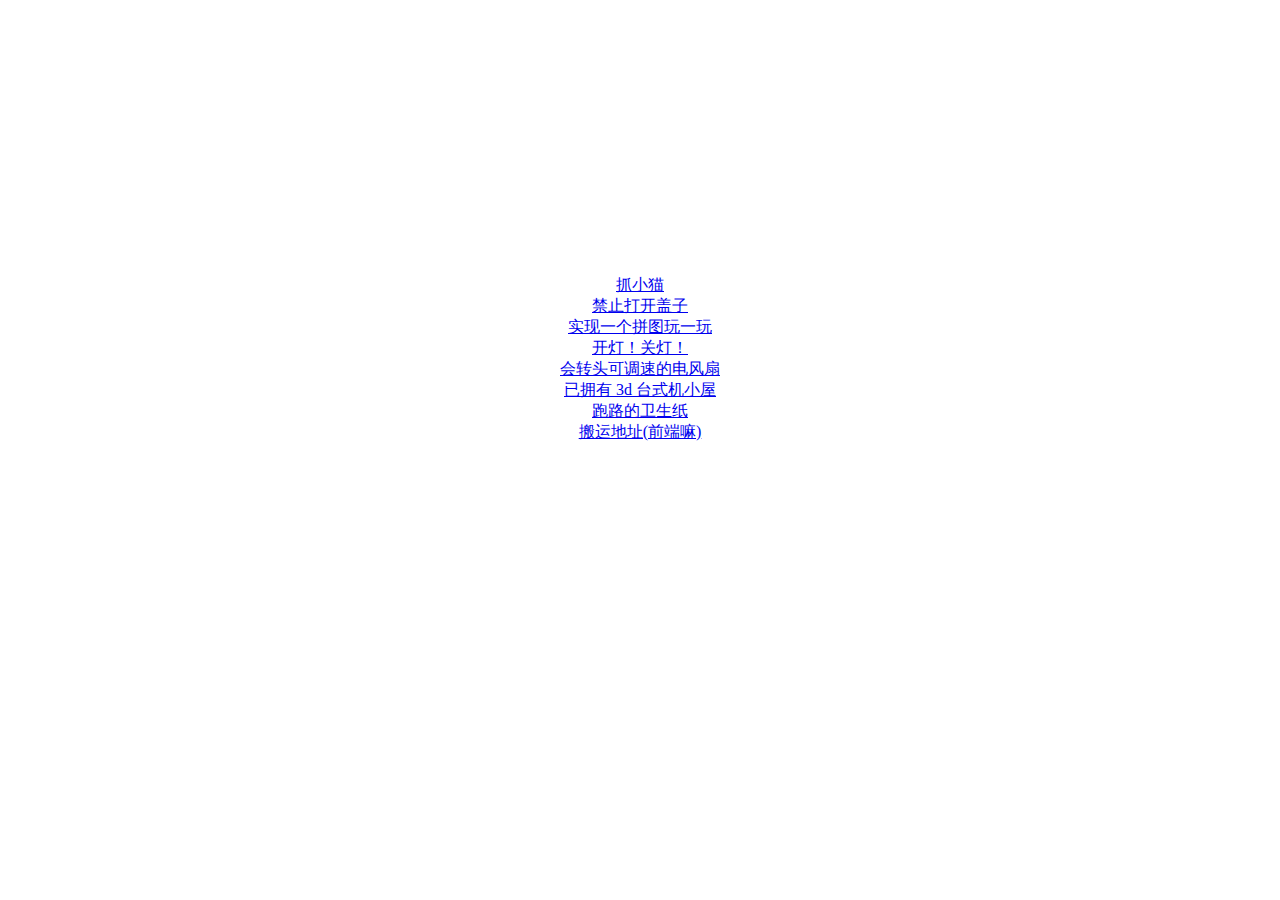
<file: index.html>
<!DOCTYPE html PUBLIC "-//W3C//DTD HTML 4.0 Transitional//EN">
<html>
<link rel="stylesheet" type="text/css" href="/css/main.css">
<head>
    <meta http-equiv="Content-Type" content="text/html; charset=UTF-8">
    <title>买了域名 没钱租服务器</title></head>
<link rel="Shortcut Icon" href="./favicon.ico" type="image/x-icon"/>
<body>
<div class="main">
<a href="html/cat.html">抓小猫</a><br>
<a href="html/禁止打开盖子.html">禁止打开盖子</a><br>
<a href="html/实现一个拼图玩一玩.html">实现一个拼图玩一玩</a><br>
<a href="html/开灯！关灯！.html">开灯！关灯！</a><br>
<a href="html/会转头可调速的电风扇.html">会转头可调速的电风扇</a><br>
<a href="html/已拥有%203d%20台式机小屋.html">已拥有 3d 台式机小屋</a><br>
<a href="html/跑路的卫生纸.html">跑路的卫生纸</a><br>
<a href="https://www.fecoder.cn/code-fun">搬运地址(前端嘛)</a><br>


</div>
<p></p>
<p></p>
</body>
</html>
</file>
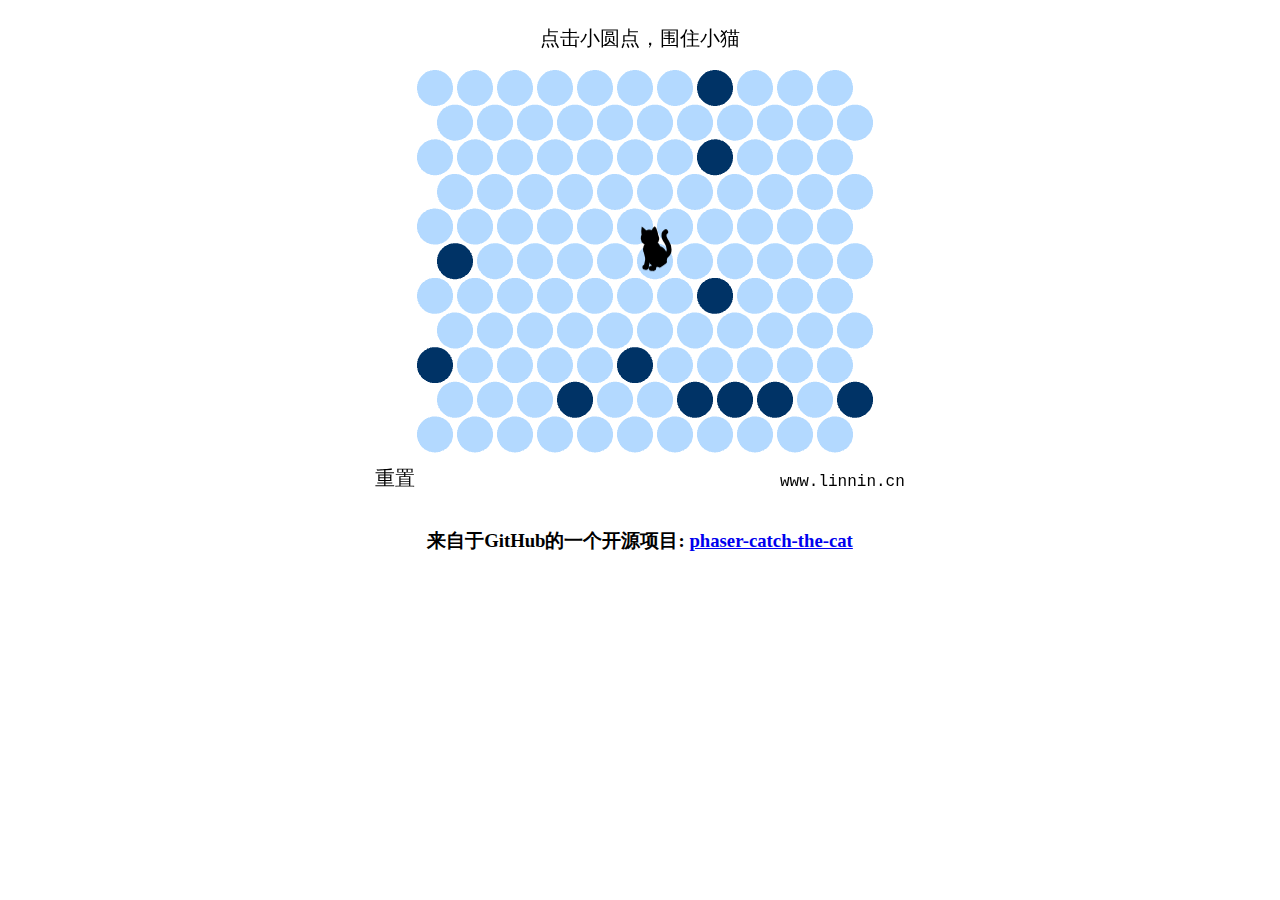
<file: html/cat.html>
<!DOCTYPE html PUBLIC "-//W3C//DTD HTML 4.0 Transitional//EN">
<html>
<head>
    <meta http-equiv="Content-Type" content="text/html; charset=UTF-8">
    <title>买了域名 没钱租服务器 先玩玩抓小猫的游戏吧</title></head>
<link rel="Shortcut Icon" href="../favicon.ico" type="image/x-icon"/>
<body>
<div align="center">
    <script src="../js/phaser.min.js"></script>
    <script src="../js/catch-the-cat.js"></script>
    <div id="catch-the-cat"></div>
    <script>window.game = new CatchTheCatGame({
		w: 11,
		h: 11,
		r: 20,
		backgroundColor: 16777215,
		parent: "catch-the-cat",
		statusBarAlign: "center",
		credit: "www.linnin.cn"
	})</script>
    <h3>
        来自于GitHub的一个开源项目:
        <a rel="nofollow noopener" href="https://github.com/ganlvtech/phaser-catch-the-cat">phaser-catch-the-cat</a>
    </h3>
</div>
<p></p>
<p></p>
</body>
</html>
</file>
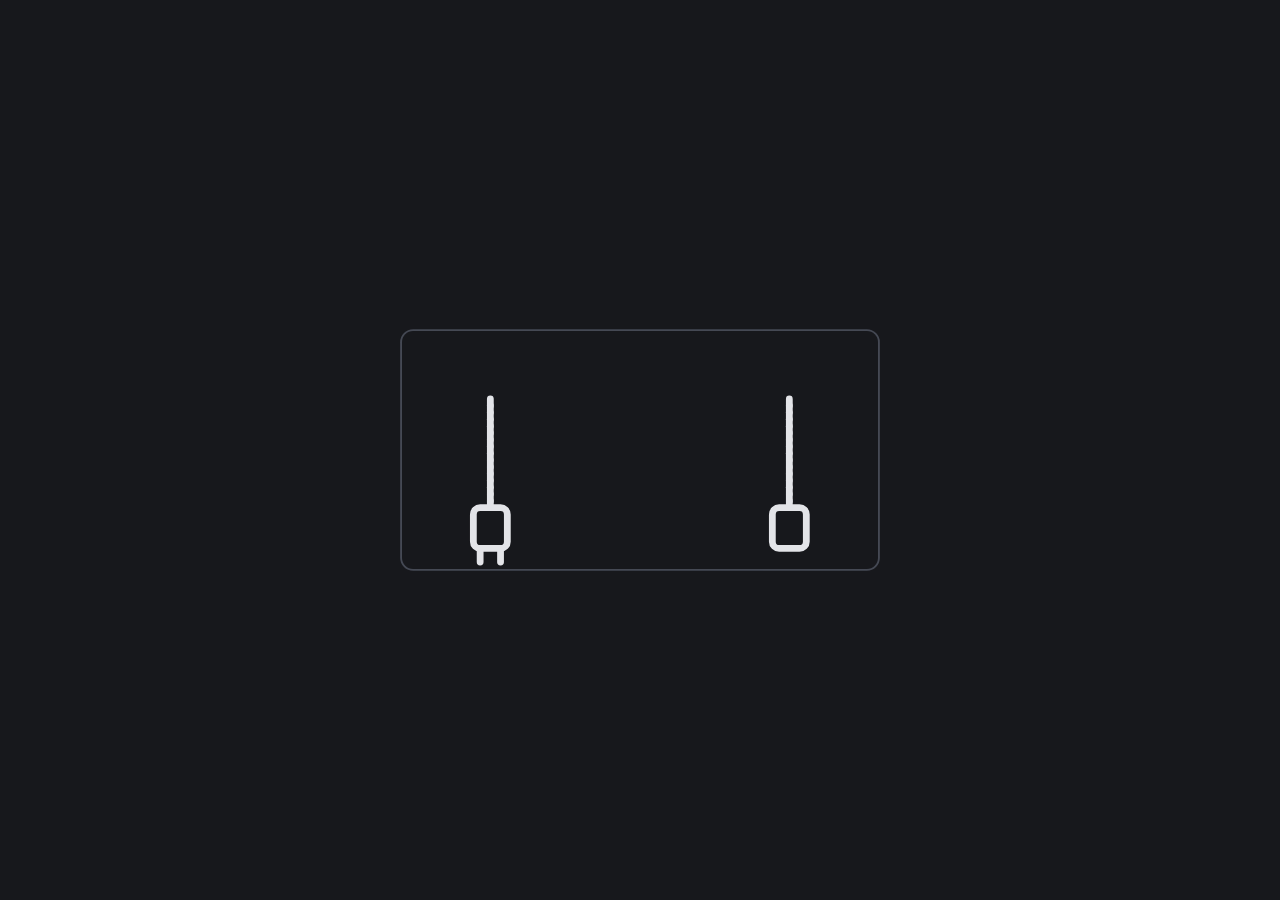
<file: html/开灯！关灯！.html>
<!DOCTYPE html>
<html lang="zh">
<head>
    <meta charset="UTF-8" />
    <title>开灯！关灯！</title>
    <meta
            name="viewport"
            content="width=device-width, initial-scale=1, viewport-fit=cover"
    />
    <style>
        * {
            border: 0;
            box-sizing: border-box;
            margin: 0;
            padding: 0;
        }

        :root {
            --hue: 223;
            --bg: hsl(var(--hue), 10%, 10%);
            --fg: hsl(var(--hue), 10%, 90%);
            --primary: hsl(var(--hue), 90%, 50%);
            --primary2: hsl(var(--hue), 90%, 70%);
            --primary2-t: hsla(var(--hue), 90%, 70%, 0);
            --border: hsl(var(--hue), 10%, 30%);
            --border-hover: hsl(var(--hue), 10%, 50%);
            --trans-dur: 0.3s;
            --trans-timing: cubic-bezier(0.65, 0, 0.35, 1);
            font-size: calc(14px + (70 - 14) * (100vw - 280px) / (3840 - 280));
        }

        body,
        button {
            color: var(--fg);
            font: 1em/1.5 sans-serif;
            transition: background-color calc(var(--trans-dur) * 0.5) steps(1, end),
            box-shadow var(--trans-dur) var(--trans-timing),
            color calc(var(--trans-dur) * 0.5) steps(1, end);
        }

        body {
            background-color: var(--bg);
            display: flex;
            height: 100vh;
        }

        .plugs {
            background-color: transparent;
            border-radius: 0.375em;
            box-shadow: 0 0 0 0.0625em var(--border), 0 0 0 0.25em var(--primary2-t);
            cursor: pointer;
            display: block;
            margin: auto;
            outline: transparent;
            position: relative;
            -webkit-appearance: none;
            appearance: none;
            -webkit-tap-highlight-color: transparent;
        }
        .plugs:hover {
            box-shadow: 0 0 0 0.0625em var(--border-hover), 0 0 0 0.25em var(--primary2-t);
        }
        .plugs:focus-visible {
            box-shadow: 0 0 0 0.0625em var(--primary), 0 0 0 0.25em var(--primary2);
        }
        .plugs__img {
            display: block;
            position: relative;
            top: 0;
            left: 0;
            width: 16em;
            height: auto;
        }
        .plugs__img-left,
        .plugs__img-left-seg,
        .plugs__img-left-head,
        .plugs__img-right,
        .plugs__img-right-seg,
        .plugs__img-right-head,
        .plugs__img-prong,
        .plugs__img-spark-1-x,
        .plugs__img-spark-1-y,
        .plugs__img-spark-2-x,
        .plugs__img-spark-2-y,
        .plugs__img-spark-3-x,
        .plugs__img-spark-3-y {
            animation-duration: calc(var(--trans-dur) * 3);
            animation-timing-function: var(--trans-timing);
        }
        .plugs__img-left-head,
        .plugs__img-right-head {
            transform-origin: 2px 0;
        }
        .plugs__img-left {
            transform: translate(13px, 10px) rotate(0);
        }
        .plugs__img-right {
            transform: translate(57px, 10px) rotate(0);
        }
        .plugs__img-prong {
            stroke-dashoffset: 0;
        }
        .plugs__img-spark-1-x,
        .plugs__img-spark-2-x,
        .plugs__img-spark-3-x {
            animation-timing-function: linear;
        }
        .plugs__img-spark-1-y,
        .plugs__img-spark-2-y,
        .plugs__img-spark-3-y {
            animation-timing-function: cubic-bezier(0.35, 1, 0.65, 1);
        }
        .plugs[aria-pressed='false'] .plugs__img-left {
            animation-name: left-swing-tail-off;
        }
        .plugs[aria-pressed='false'] .plugs__img-left-seg {
            animation-name: left-swing-seg-off;
        }
        .plugs[aria-pressed='false'] .plugs__img-left-seg--flip {
            animation-name: left-swing-seg-off-2;
        }
        .plugs[aria-pressed='false'] .plugs__img-left-head {
            animation-name: left-swing-head-off;
        }
        .plugs[aria-pressed='false'] .plugs__img-right {
            animation-name: right-swing-tail-off;
        }
        .plugs[aria-pressed='false'] .plugs__img-right-seg {
            animation-name: right-swing-seg-off;
        }
        .plugs[aria-pressed='false'] .plugs__img-right-seg--flip {
            animation-name: right-swing-seg-off-2;
        }
        .plugs[aria-pressed='false'] .plugs__img-right-head {
            animation-name: right-swing-head-off;
        }
        .plugs[aria-pressed='false'] .plugs__img-prong {
            animation-name: prongs-off;
            animation-timing-function: cubic-bezier(0.35, 0, 0.65, 0);
        }
        .plugs[aria-pressed='false'] .plugs__img-spark-1-x {
            animation-name: spark-1-x;
        }
        .plugs[aria-pressed='false'] .plugs__img-spark-1-y {
            animation-name: spark-1-y;
        }
        .plugs[aria-pressed='false'] .plugs__img-spark-2-x {
            animation-name: spark-2-x;
        }
        .plugs[aria-pressed='false'] .plugs__img-spark-2-y {
            animation-name: spark-2-y;
        }
        .plugs[aria-pressed='false'] .plugs__img-spark-3-x {
            animation-name: spark-3-x;
        }
        .plugs[aria-pressed='false'] .plugs__img-spark-3-y {
            animation-name: spark-3-y;
        }
        .plugs[aria-pressed='true'] .plugs__img-left {
            animation-name: left-swing-tail-on;
            transform: translate(13px, 10px) rotate(-90deg);
        }
        .plugs[aria-pressed='true'] .plugs__img-left-seg {
            animation-name: left-swing-seg-on;
        }
        .plugs[aria-pressed='true'] .plugs__img-left-seg--flip {
            animation-name: right-swing-seg-on;
        }
        .plugs[aria-pressed='true'] .plugs__img-left-head {
            animation-name: left-swing-head-on;
        }
        .plugs[aria-pressed='true'] .plugs__img-right {
            animation-name: right-swing-tail-on;
            transform: translate(57px, 10px) rotate(90deg);
        }
        .plugs[aria-pressed='true'] .plugs__img-right-seg {
            animation-name: right-swing-seg-on;
        }
        .plugs[aria-pressed='true'] .plugs__img-right-seg--flip {
            animation-name: left-swing-seg-on;
        }
        .plugs[aria-pressed='true'] .plugs__img-right-head {
            animation-name: right-swing-head-on;
        }
        .plugs[aria-pressed='true'] .plugs__img-prong {
            animation-name: prongs-on;
            animation-timing-function: cubic-bezier(0.35, 1, 0.65, 1);
            stroke-dashoffset: 2;
        }
        .plugs__label {
            overflow: hidden;
            position: absolute;
            width: 0;
            height: 0;
        }

        /* Dark theme */
        [data-dark='false'] {
            --bg: hsl(var(--hue), 10%, 90%);
            --fg: hsl(var(--hue), 10%, 10%);
            --border: hsl(var(--hue), 10%, 70%);
        }
        [data-dark='false'] body,
        [data-dark='false'] button {
            transition-duration: calc(var(--trans-dur) * 2.25), var(--trans-dur),
            calc(var(--trans-dur) * 2.25);
        }

        /* Animations */
        @keyframes prongs-off {
            from {
                stroke-dashoffset: 2;
            }
            17.5%,
            to {
                stroke-dashoffset: 0;
            }
        }
        @keyframes left-swing-tail-off {
            from {
                transform: translate(13px, 10px) rotate(-90deg);
            }
            25% {
                transform: translate(13px, 10px) rotate(-32deg);
            }
            50% {
                transform: translate(13px, 10px) rotate(2deg);
            }
            75% {
                transform: translate(13px, 10px) rotate(-1deg);
            }
            to {
                transform: translate(13px, 10px) rotate(0);
            }
        }
        @keyframes left-swing-seg-off {
            from {
                transform: translate(0, 1px) rotate(0);
            }
            25% {
                transform: translate(0, 1px) rotate(-10deg);
            }
            50% {
                transform: translate(0, 1px) rotate(2deg);
            }
            75% {
                transform: translate(0, 1px) rotate(-1deg);
            }
            to {
                transform: translate(0, 1px) rotate(0);
            }
        }
        @keyframes left-swing-seg-off-2 {
            from {
                transform: translate(0, 1px) rotate(0);
            }
            25% {
                transform: translate(0, 1px) rotate(10deg);
            }
            50% {
                transform: translate(0, 1px) rotate(2deg);
            }
            75% {
                transform: translate(0, 1px) rotate(-1deg);
            }
            to {
                transform: translate(0, 1px) rotate(0);
            }
        }
        @keyframes left-swing-head-off {
            from {
                transform: translate(-2.5px, 1px) rotate(0);
            }
            25% {
                transform: translate(-2.5px, 1px) rotate(-10deg);
            }
            50% {
                transform: translate(-2.5px, 1px) rotate(2deg);
            }
            75% {
                transform: translate(-2.5px, 1px) rotate(-1deg);
            }
            to {
                transform: translate(-2.5px, 1px) rotate(0);
            }
        }
        @keyframes right-swing-tail-off {
            from {
                transform: translate(57px, 10px) rotate(90deg);
            }
            25% {
                transform: translate(57px, 10px) rotate(32deg);
            }
            50% {
                transform: translate(57px, 10px) rotate(-2deg);
            }
            75% {
                transform: translate(57px, 10px) rotate(1deg);
            }
            to {
                transform: translate(57px, 10px) rotate(0);
            }
        }
        @keyframes right-swing-seg-off {
            from {
                transform: translate(0, 1px) rotate(0);
            }
            25% {
                transform: translate(0, 1px) rotate(10deg);
            }
            50% {
                transform: translate(0, 1px) rotate(-2deg);
            }
            75% {
                transform: translate(0, 1px) rotate(1deg);
            }
            to {
                transform: translate(0, 1px) rotate(0);
            }
        }
        @keyframes right-swing-seg-off-2 {
            from {
                transform: translate(0, 1px) rotate(0);
            }
            25% {
                transform: translate(0, 1px) rotate(-10deg);
            }
            50% {
                transform: translate(0, 1px) rotate(-2deg);
            }
            75% {
                transform: translate(0, 1px) rotate(1deg);
            }
            to {
                transform: translate(0, 1px) rotate(0);
            }
        }
        @keyframes right-swing-head-off {
            from {
                transform: translate(-2.5px, 1px) rotate(0);
            }
            25% {
                transform: translate(-2.5px, 1px) rotate(10deg);
            }
            50% {
                transform: translate(-2.5px, 1px) rotate(-2deg);
            }
            75% {
                transform: translate(-2.5px, 1px) rotate(1deg);
            }
            to {
                transform: translate(-2.5px, 1px) rotate(0);
            }
        }
        @keyframes prongs-on {
            from,
            70% {
                stroke-dashoffset: 0;
            }
            90%,
            to {
                stroke-dashoffset: 2;
            }
        }
        @keyframes left-swing-tail-on {
            from {
                transform: translate(13px, 10px) rotate(0);
            }
            50% {
                transform: translate(13px, 10px) rotate(-32deg);
            }
            to {
                transform: translate(13px, 10px) rotate(-90deg);
            }
        }
        @keyframes left-swing-seg-on {
            from {
                transform: translate(0, 1px) rotate(0);
            }
            50% {
                transform: translate(0, 1px) rotate(-10deg);
            }
            to {
                transform: translate(0, 1px) rotate(0);
            }
        }
        @keyframes left-swing-head-on {
            from {
                transform: translate(-2.5px, 1px) rotate(0);
            }
            50% {
                transform: translate(-2.5px, 1px) rotate(-10deg);
            }
            to {
                transform: translate(-2.5px, 1px) rotate(0);
            }
        }
        @keyframes right-swing-tail-on {
            from {
                transform: translate(57px, 10px) rotate(0);
            }
            50% {
                transform: translate(57px, 10px) rotate(32deg);
            }
            to {
                transform: translate(57px, 10px) rotate(90deg);
            }
        }
        @keyframes right-swing-seg-on {
            from {
                transform: translate(0, 1px) rotate(0);
            }
            50% {
                transform: translate(0, 1px) rotate(10deg);
            }
            to {
                transform: translate(0, 1px) rotate(0);
            }
        }
        @keyframes right-swing-head-on {
            from {
                transform: translate(-2.5px, 1px) rotate(0);
            }
            50% {
                transform: translate(-2.5px, 1px) rotate(10deg);
            }
            to {
                transform: translate(-2.5px, 1px) rotate(0);
            }
        }
        @keyframes spark-1-x {
            from,
            12.5% {
                r: 1px;
                transform: translate(0, 0);
            }
            37.5%,
            to {
                r: 0;
                transform: translate(-10px, 0);
            }
        }
        @keyframes spark-1-y {
            from {
                animation-timing-function: steps(1, end);
                transform: translate(0, 0);
                visibility: hidden;
            }
            12.5% {
                animation-timing-function: linear;
                transform: translate(0, 0);
                visibility: visible;
            }
            37.5%,
            to {
                transform: translate(0, -9px);
            }
        }
        @keyframes spark-2-x {
            from,
            12.5% {
                r: 1px;
                transform: translate(0, 0);
            }
            37.5%,
            to {
                r: 0;
                transform: translate(4px, 0);
            }
        }
        @keyframes spark-2-y {
            from {
                animation-timing-function: steps(1, end);
                transform: translate(0, 0);
                visibility: hidden;
            }
            12.5% {
                animation-timing-function: linear;
                transform: translate(0, 0);
                visibility: visible;
            }
            37.5%,
            to {
                transform: translate(0, -8px);
            }
        }
        @keyframes spark-3-x {
            from,
            12.5% {
                r: 1px;
                transform: translate(0, 0);
            }
            37.5%,
            to {
                r: 0;
                transform: translate(-1px, 0);
            }
        }
        @keyframes spark-3-y {
            from {
                animation-timing-function: steps(1, end);
                transform: translate(0, 0);
                visibility: hidden;
            }
            12.5% {
                animation-timing-function: linear;
                transform: translate(0, 0);
                visibility: visible;
            }
            37.5%,
            to {
                transform: translate(0, 8px);
            }
        }
    </style>
</head>
<body>
<button class="plugs" type="button">
    <svg
            class="plugs__img"
            viewBox="0 0 70 35"
            width="700px"
            height="350px"
            aria-hidden="true"
    >
        <g
                fill="none"
                stroke="currentcolor"
                stroke-linecap="round"
                stroke-width="1"
        >
            <g class="plugs__img-left" transform="translate(13,10)">
                <polyline points="0 0,0 1" />
                <g class="plugs__img-left-seg" transform="translate(0,1)">
                    <polyline points="0 0,0 1" />
                    <g class="plugs__img-left-seg" transform="translate(0,1)">
                        <polyline points="0 0,0 1" />
                        <g class="plugs__img-left-seg" transform="translate(0,1)">
                            <polyline points="0 0,0 1" />
                            <g class="plugs__img-left-seg" transform="translate(0,1)">
                                <polyline points="0 0,0 1" />
                                <g class="plugs__img-left-seg" transform="translate(0,1)">
                                    <polyline points="0 0,0 1" />
                                    <g class="plugs__img-left-seg" transform="translate(0,1)">
                                        <polyline points="0 0,0 1" />
                                        <g
                                                class="plugs__img-left-seg"
                                                transform="translate(0,1)"
                                        >
                                            <polyline points="0 0,0 1" />
                                            <g
                                                    class="plugs__img-left-seg"
                                                    transform="translate(0,1)"
                                            >
                                                <polyline points="0 0,0 1" />
                                                <g
                                                        class="plugs__img-left-seg"
                                                        transform="translate(0,1)"
                                                >
                                                    <polyline points="0 0,0 1" />
                                                    <g
                                                            class="plugs__img-left-seg"
                                                            transform="translate(0,1)"
                                                    >
                                                        <polyline points="0 0,0 1" />
                                                        <g
                                                                class="plugs__img-left-seg plugs__img-left-seg--flip"
                                                                transform="translate(0,1)"
                                                        >
                                                            <polyline points="0 0,0 1" />
                                                            <g
                                                                    class="plugs__img-left-seg plugs__img-left-seg--flip"
                                                                    transform="translate(0,1)"
                                                            >
                                                                <polyline points="0 0,0 1" />
                                                                <g
                                                                        class="plugs__img-left-seg plugs__img-left-seg--flip"
                                                                        transform="translate(0,1)"
                                                                >
                                                                    <polyline points="0 0,0 1" />
                                                                    <g
                                                                            class="plugs__img-left-seg plugs__img-left-seg--flip"
                                                                            transform="translate(0,1)"
                                                                    >
                                                                        <polyline points="0 0,0 1" />
                                                                        <g
                                                                                class="plugs__img-left-seg plugs__img-left-seg--flip"
                                                                                transform="translate(0,1)"
                                                                        >
                                                                            <polyline points="0 0,0 1" />
                                                                            <g
                                                                                    class="plugs__img-left-head"
                                                                                    transform="translate(-2.5,1)"
                                                                            >
                                                                                <rect
                                                                                        rx="1"
                                                                                        ry="1"
                                                                                        x="0"
                                                                                        y="0"
                                                                                        width="5"
                                                                                        height="6"
                                                                                />
                                                                                <polyline
                                                                                        class="plugs__img-prong"
                                                                                        points="1 6,1 8"
                                                                                        stroke-dasharray="2 2"
                                                                                />
                                                                                <polyline
                                                                                        class="plugs__img-prong"
                                                                                        points="4 6,4 8"
                                                                                        stroke-dasharray="2 2"
                                                                                />
                                                                            </g>
                                                                        </g>
                                                                    </g>
                                                                </g>
                                                            </g>
                                                        </g>
                                                    </g>
                                                </g>
                                            </g>
                                        </g>
                                    </g>
                                </g>
                            </g>
                        </g>
                    </g>
                </g>
            </g>
            <g class="plugs__img-right" transform="translate(57,10)">
                <polyline points="0 0,0 1" />
                <g class="plugs__img-right-seg" transform="translate(0,1)">
                    <polyline points="0 0,0 1" />
                    <g class="plugs__img-right-seg" transform="translate(0,1)">
                        <polyline points="0 0,0 1" />
                        <g class="plugs__img-right-seg" transform="translate(0,1)">
                            <polyline points="0 0,0 1" />
                            <g class="plugs__img-right-seg" transform="translate(0,1)">
                                <polyline points="0 0,0 1" />
                                <g class="plugs__img-right-seg" transform="translate(0,1)">
                                    <polyline points="0 0,0 1" />
                                    <g
                                            class="plugs__img-right-seg"
                                            transform="translate(0,1)"
                                    >
                                        <polyline points="0 0,0 1" />
                                        <g
                                                class="plugs__img-right-seg"
                                                transform="translate(0,1)"
                                        >
                                            <polyline points="0 0,0 1" />
                                            <g
                                                    class="plugs__img-right-seg"
                                                    transform="translate(0,1)"
                                            >
                                                <polyline points="0 0,0 1" />
                                                <g
                                                        class="plugs__img-right-seg"
                                                        transform="translate(0,1)"
                                                >
                                                    <polyline points="0 0,0 1" />
                                                    <g
                                                            class="plugs__img-right-seg"
                                                            transform="translate(0,1)"
                                                    >
                                                        <polyline points="0 0,0 1" />
                                                        <g
                                                                class="plugs__img-right-seg plugs__img-right-seg--flip"
                                                                transform="translate(0,1)"
                                                        >
                                                            <polyline points="0 0,0 1" />
                                                            <g
                                                                    class="plugs__img-right-seg plugs__img-right-seg--flip"
                                                                    transform="translate(0,1)"
                                                            >
                                                                <polyline points="0 0,0 1" />
                                                                <g
                                                                        class="plugs__img-right-seg plugs__img-right-seg--flip"
                                                                        transform="translate(0,1)"
                                                                >
                                                                    <polyline points="0 0,0 1" />
                                                                    <g
                                                                            class="plugs__img-right-seg plugs__img-right-seg--flip"
                                                                            transform="translate(0,1)"
                                                                    >
                                                                        <polyline points="0 0,0 1" />
                                                                        <g
                                                                                class="plugs__img-right-seg plugs__img-right-seg--flip"
                                                                                transform="translate(0,1)"
                                                                        >
                                                                            <polyline points="0 0,0 1" />
                                                                            <g
                                                                                    class="plugs__img-right-head"
                                                                                    transform="translate(-2.5,1)"
                                                                            >
                                                                                <rect
                                                                                        rx="1"
                                                                                        ry="1"
                                                                                        x="0"
                                                                                        y="0"
                                                                                        width="5"
                                                                                        height="6"
                                                                                />
                                                                            </g>
                                                                        </g>
                                                                    </g>
                                                                </g>
                                                            </g>
                                                        </g>
                                                    </g>
                                                </g>
                                            </g>
                                        </g>
                                    </g>
                                </g>
                            </g>
                        </g>
                    </g>
                </g>
            </g>
        </g>
        <g fill="currentcolor" transform="translate(35,10)">
            <g class="plugs__img-spark-1-y">
                <circle class="plugs__img-spark-1-x" r="0" cy="-1" />
            </g>
            <g class="plugs__img-spark-2-y">
                <circle class="plugs__img-spark-2-x" r="0" cy="0" />
            </g>
            <g class="plugs__img-spark-3-y">
                <circle class="plugs__img-spark-3-x" r="0" cy="1" />
            </g>
        </g>
    </svg>
    <span class="plugs__label">Power</span>
</button>
<script>
	'use strict';
	window.addEventListener('DOMContentLoaded', () => {
		const plugs = new Plugs('button');
	});
	class Plugs {
		constructor(buttonEl) {
			var _a;
			this.button = document.querySelector(buttonEl);
			(_a = this.button) === null || _a === void 0
				? void 0
				: _a.addEventListener('click', this.toggleTheme.bind(this));
		}

		toggleTheme() {
			var _a, _b;
			const pressed =
				((_a = this.button) === null || _a === void 0
					? void 0
					: _a.getAttribute('aria-pressed')) === 'true';

			(_b = this.button) === null || _b === void 0
				? void 0
				: _b.setAttribute('aria-pressed', `${!pressed}`);

			document.documentElement.setAttribute('data-dark', `${pressed}`);
		}
	}
</script>
</body>
</html>
</file>
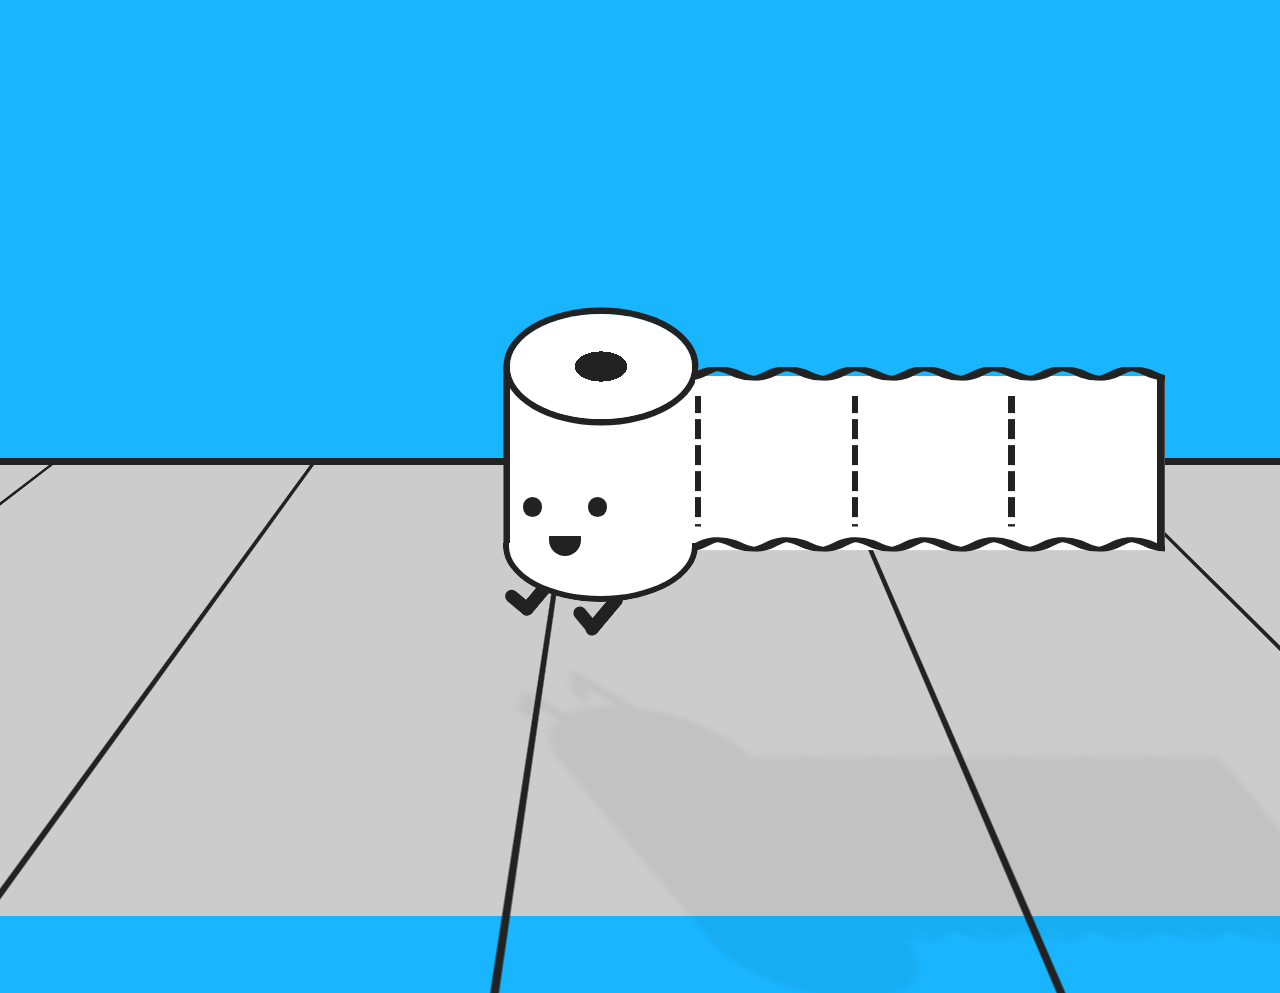
<file: html/跑路的卫生纸.html>
<html>

<head>
    <meta charset="utf-8">
    <title>跑路的卫生纸</title>
    <meta name="viewport" content="width=device-width, initial-scale=1">
    <style>
        html {
            font-size: 2.9vmin
        }

        body {
            display: flex;
            justify-content: center;
            align-items: center;
            height: 100vh;
            overflow: hidden;
            background: linear-gradient(to bottom, #19b6ff 50%, #222 50%, #222 calc(50% + 0.25rem), #ccc calc(50% + 0.25rem));
            perspective: 3rem
        }

        body * {
            box-sizing: border-box
        }

        body #sidewalk {
            position: absolute;
            width: 400vw;
            height: 100vh;
            top: calc(50% + 0.25rem);
            background: repeating-linear-gradient(to right, #222, #222 0.15rem, transparent 0.15rem, transparent 10rem);
            z-index: 0;
            left: -100%;
            transform-style: preserve-3d;
            transform: translateX(0) rotateX(10deg);
            transform-origin: top;
            -webkit-animation: sidewalk 0.5s linear infinite;
            animation: sidewalk 0.5s linear infinite
        }

        @-webkit-keyframes sidewalk {
            to {
                transform: translateX(10rem) rotateX(10deg)
            }
        }

        @keyframes sidewalk {
            to {
                transform: translateX(10rem) rotateX(10deg)
            }
        }

        body #sidewalk:before {
            content: "";
            position: absolute;
            width: 100%;
            height: 10%;
            top: calc(-10% - 0.25rem);
            left: 0;
            transform: rotateX(-10deg);
            transform-style: preserve-3d;
            background: linear-gradient(to bottom, #222, #222 0.15rem, #60d54a 0.15rem)
        }

        body .wrap {
            width: 10rem;
            height: 10rem;
            z-index: 2;
            position: absolute
        }

        body .wrap:nth-of-type(2) {
            top: calc(50% + 10rem);
            transform: scaleY(-1) skewX(-40deg) translateX(5rem);
            filter: brightness(0) blur(3px);
            opacity: 0.05
        }

        body .wrap:nth-of-type(2) .roll {
            -webkit-animation: charge3 2s ease-in-out infinite alternate, charge4 1s ease-in-out infinite alternate;
            animation: charge3 2s ease-in-out infinite alternate, charge4 1s ease-in-out infinite alternate
        }

        @-webkit-keyframes charge3 {
            to {
                transform: translateX(-3rem) scale(0.9) skewX(5deg) scaleY(1.2)
            }
        }

        @keyframes charge3 {
            to {
                transform: translateX(-3rem) scale(0.9) skewX(5deg) scaleY(1.2)
            }
        }

        @-webkit-keyframes charge4 {
            to {
                left: calc(50% - 10rem);
                top: calc(50% - 6.5rem)
            }
        }

        @keyframes charge4 {
            to {
                left: calc(50% - 10rem);
                top: calc(50% - 6.5rem)
            }
        }

        body .wrap .roll {
            width: 7rem;
            height: 7rem;
            top: calc(50% - 3.5rem);
            position: absolute;
            left: calc(50% - 5rem);
            -webkit-animation: charge 2s ease-in-out infinite alternate, charge2 1s ease-in-out infinite alternate;
            animation: charge 2s ease-in-out infinite alternate, charge2 1s ease-in-out infinite alternate
        }

        @-webkit-keyframes charge {
            to {
                transform: translateX(-3rem) scale(0.9) skewX(5deg)
            }
        }

        @keyframes charge {
            to {
                transform: translateX(-3rem) scale(0.9) skewX(5deg)
            }
        }

        @-webkit-keyframes charge2 {
            to {
                left: calc(50% - 10rem);
                top: calc(50% - 0.5rem)
            }
        }

        @keyframes charge2 {
            to {
                left: calc(50% - 10rem);
                top: calc(50% - 0.5rem)
            }
        }

        body .wrap .roll .body {
            position: absolute;
            width: 100%;
            height: 100%;
            left: 0;
            top: 0;
            box-shadow: -0.25rem 0 0 0 #222, 0.25rem 0 0 #fff;
            background: #fff;
            -webkit-animation: bounce 0.125s ease-in-out infinite alternate;
            animation: bounce 0.125s ease-in-out infinite alternate
        }

        @-webkit-keyframes bounce {
            from {
                transform: rotate(-2.5deg) translateY(0rem)
            }
            to {
                transform: rotate(2.5deg) translateY(0.25rem)
            }
        }

        @keyframes bounce {
            from {
                transform: rotate(-2.5deg) translateY(0rem)
            }
            to {
                transform: rotate(2.5deg) translateY(0.25rem)
            }
        }

        body .wrap .roll .body:before, body .wrap .roll .body:after {
            content: "";
            height: 4rem;
            width: 7rem;
            border-radius: 350rem/200rem;
            position: absolute;
            box-shadow: 0 0 0 0.25rem #222;
            left: 0;
            top: -2rem
        }

        body .wrap .roll .body:before {
            background: radial-gradient(ellipse at center, #222 1rem, #fff 1rem)
        }

        body .wrap .roll .body:after {
            border: 0.25rem solid #222;
            border-color: transparent #222 #222 #222;
            box-shadow: none;
            left: -0.25rem;
            bottom: -2rem;
            top: auto;
            background: #fff;
            z-index: 9;
            -webkit-mask: linear-gradient(to bottom, transparent 50%, #000 50%);
            mask: linear-gradient(to bottom, transparent 50%, #000 50%)
        }

        body .wrap .roll .leg {
            position: absolute;
            width: 0.5rem;
            height: 0.5rem;
            bottom: -1.5rem;
            border-radius: 100%;
            left: 1.5rem;
            z-index: -1;
            transform: scaleX(-1) rotate(0deg);
            -webkit-animation: run2 0.25s linear infinite alternate;
            animation: run2 0.25s linear infinite alternate
        }

        body .wrap .roll .leg:last-of-type {
            -webkit-animation-delay: -0.125s;
            animation-delay: -0.125s;
            left: 4rem;
            bottom: -2.25rem
        }

        body .wrap .roll .leg:last-of-type .inner {
            -webkit-animation-delay: -0.125s;
            animation-delay: -0.125s
        }

        body .wrap .roll .leg:last-of-type .inner .segment:last-of-type:before {
            transform: rotate(-10deg)
        }

        body .wrap .roll .leg:last-of-type .inner .segment:nth-of-type(1) {
            -webkit-animation-delay: -0.1277777778s;
            animation-delay: -0.1277777778s
        }

        body .wrap .roll .leg:last-of-type .inner .segment:nth-of-type(2) {
            -webkit-animation-delay: -0.1305555556s;
            animation-delay: -0.1305555556s
        }

        body .wrap .roll .leg:last-of-type .inner .segment:nth-of-type(3) {
            -webkit-animation-delay: -0.1333333333s;
            animation-delay: -0.1333333333s
        }

        body .wrap .roll .leg:last-of-type .inner .segment:nth-of-type(4) {
            -webkit-animation-delay: -0.1361111111s;
            animation-delay: -0.1361111111s
        }

        body .wrap .roll .leg:last-of-type .inner .segment:nth-of-type(5) {
            -webkit-animation-delay: -0.1388888889s;
            animation-delay: -0.1388888889s
        }

        body .wrap .roll .leg:last-of-type .inner .segment:nth-of-type(6) {
            -webkit-animation-delay: -0.1416666667s;
            animation-delay: -0.1416666667s
        }

        body .wrap .roll .leg:last-of-type .inner .segment:nth-of-type(7) {
            -webkit-animation-delay: -0.1444444444s;
            animation-delay: -0.1444444444s
        }

        body .wrap .roll .leg:last-of-type .inner .segment:nth-of-type(8) {
            -webkit-animation-delay: -0.1472222222s;
            animation-delay: -0.1472222222s
        }

        body .wrap .roll .leg:last-of-type .inner .segment:nth-of-type(9) {
            -webkit-animation-delay: -0.15s;
            animation-delay: -0.15s
        }

        body .wrap .roll .leg:last-of-type .inner .segment:nth-of-type(10) {
            -webkit-animation-delay: -0.1527777778s;
            animation-delay: -0.1527777778s
        }

        body .wrap .roll .leg:last-of-type .inner .segment:nth-of-type(11) {
            -webkit-animation-delay: -0.1555555556s;
            animation-delay: -0.1555555556s
        }

        body .wrap .roll .leg:last-of-type .inner .segment:nth-of-type(12) {
            -webkit-animation-delay: -0.1583333333s;
            animation-delay: -0.1583333333s
        }

        body .wrap .roll .leg:last-of-type .inner .segment:nth-of-type(13) {
            -webkit-animation-delay: -0.1611111111s;
            animation-delay: -0.1611111111s
        }

        body .wrap .roll .leg:last-of-type .inner .segment:nth-of-type(14) {
            -webkit-animation-delay: -0.1638888889s;
            animation-delay: -0.1638888889s
        }

        body .wrap .roll .leg:last-of-type .inner .segment:nth-of-type(15) {
            -webkit-animation-delay: -0.1666666667s;
            animation-delay: -0.1666666667s
        }

        body .wrap .roll .leg:last-of-type .inner .segment:nth-of-type(16) {
            -webkit-animation-delay: -0.1694444444s;
            animation-delay: -0.1694444444s
        }

        body .wrap .roll .leg:last-of-type .inner .segment:nth-of-type(17) {
            -webkit-animation-delay: -0.1722222222s;
            animation-delay: -0.1722222222s
        }

        body .wrap .roll .leg:last-of-type .inner .segment:nth-of-type(18) {
            -webkit-animation-delay: -0.175s;
            animation-delay: -0.175s
        }

        body .wrap .roll .leg:last-of-type .inner .segment:nth-of-type(19) {
            -webkit-animation-delay: -0.1777777778s;
            animation-delay: -0.1777777778s
        }

        body .wrap .roll .leg:last-of-type .inner .segment:nth-of-type(20) {
            -webkit-animation-delay: -0.1805555556s;
            animation-delay: -0.1805555556s
        }

        body .wrap .roll .leg:last-of-type .inner .segment:nth-of-type(21) {
            -webkit-animation-delay: -0.1833333333s;
            animation-delay: -0.1833333333s
        }

        body .wrap .roll .leg:last-of-type .inner .segment:nth-of-type(22) {
            -webkit-animation-delay: -0.1861111111s;
            animation-delay: -0.1861111111s
        }

        body .wrap .roll .leg:last-of-type .inner .segment:nth-of-type(23) {
            -webkit-animation-delay: -0.1888888889s;
            animation-delay: -0.1888888889s
        }

        body .wrap .roll .leg:last-of-type .inner .segment:nth-of-type(24) {
            -webkit-animation-delay: -0.1916666667s;
            animation-delay: -0.1916666667s
        }

        body .wrap .roll .leg:last-of-type .inner .segment:nth-of-type(25) {
            -webkit-animation-delay: -0.1944444444s;
            animation-delay: -0.1944444444s
        }

        body .wrap .roll .leg:last-of-type .inner .segment:nth-of-type(26) {
            -webkit-animation-delay: -0.1972222222s;
            animation-delay: -0.1972222222s
        }

        body .wrap .roll .leg:last-of-type .inner .segment:nth-of-type(27) {
            -webkit-animation-delay: -0.2s;
            animation-delay: -0.2s
        }

        body .wrap .roll .leg:last-of-type .inner .segment:nth-of-type(28) {
            -webkit-animation-delay: -0.2027777778s;
            animation-delay: -0.2027777778s
        }

        body .wrap .roll .leg:last-of-type .inner .segment:nth-of-type(29) {
            -webkit-animation-delay: -0.2055555556s;
            animation-delay: -0.2055555556s
        }

        body .wrap .roll .leg:last-of-type .inner .segment:nth-of-type(30) {
            -webkit-animation-delay: -0.2083333333s;
            animation-delay: -0.2083333333s
        }

        @-webkit-keyframes run2 {
            to {
                transform: scaleX(-1) rotate(60deg)
            }
        }

        @keyframes run2 {
            to {
                transform: scaleX(-1) rotate(60deg)
            }
        }

        body .wrap .roll .leg .inner {
            position: absolute;
            width: 100%;
            height: 100%;
            left: 0;
            top: 0;
            -webkit-animation: run3 0.25s linear infinite alternate;
            animation: run3 0.25s linear infinite alternate;
            transform-origin: top;
            transform: rotate(-40deg)
        }

        @-webkit-keyframes run3 {
            to {
                transform: translateX(-0.5rem) translateY(-0.5rem) rotate(50deg)
            }
        }

        @keyframes run3 {
            to {
                transform: translateX(-0.5rem) translateY(-0.5rem) rotate(50deg)
            }
        }

        body .wrap .roll .leg .segment {
            position: absolute;
            width: 100%;
            height: 100%;
            border-radius: 100%;
            left: 0;
            background: #222;
            -webkit-animation: run 0.25s linear infinite alternate;
            animation: run 0.25s linear infinite alternate
        }

        body .wrap .roll .leg .segment:last-of-type:before {
            content: "";
            position: absolute;
            width: 250%;
            height: 100%;
            border-radius: 800rem;
            left: 0;
            bottom: 0;
            background: #222;
            transform-origin: left
        }

        body .wrap .roll .leg .segment:nth-of-type(1) {
            transform-origin: 0.0833333333rem -0.25rem
        }

        body .wrap .roll .leg .segment:nth-of-type(2) {
            transform-origin: 0.1666666667rem -0.5rem
        }

        body .wrap .roll .leg .segment:nth-of-type(3) {
            transform-origin: 0.25rem -0.75rem
        }

        body .wrap .roll .leg .segment:nth-of-type(4) {
            transform-origin: 0.3333333333rem -1rem
        }

        body .wrap .roll .leg .segment:nth-of-type(5) {
            transform-origin: 0.4166666667rem -1.25rem
        }

        body .wrap .roll .leg .segment:nth-of-type(6) {
            transform-origin: 0.5rem -1.5rem
        }

        body .wrap .roll .leg .segment:nth-of-type(7) {
            transform-origin: 0.5833333333rem -1.75rem
        }

        body .wrap .roll .leg .segment:nth-of-type(8) {
            transform-origin: 0.6666666667rem -2rem
        }

        body .wrap .roll .leg .segment:nth-of-type(9) {
            transform-origin: 0.75rem -2.25rem
        }

        body .wrap .roll .leg .segment:nth-of-type(10) {
            transform-origin: 0.8333333333rem -2.5rem
        }

        body .wrap .roll .leg .segment:nth-of-type(11) {
            transform-origin: 0.9166666667rem -2.75rem
        }

        body .wrap .roll .leg .segment:nth-of-type(12) {
            transform-origin: 1rem -3rem
        }

        body .wrap .roll .leg .segment:nth-of-type(13) {
            transform-origin: 1.0833333333rem -3.25rem
        }

        body .wrap .roll .leg .segment:nth-of-type(14) {
            transform-origin: 1.1666666667rem -3.5rem
        }

        body .wrap .roll .leg .segment:nth-of-type(15) {
            transform-origin: 1.25rem -3.75rem
        }

        body .wrap .roll .leg .segment:nth-of-type(16) {
            transform-origin: 1.3333333333rem -4rem
        }

        body .wrap .roll .leg .segment:nth-of-type(17) {
            transform-origin: 1.4166666667rem -4.25rem
        }

        body .wrap .roll .leg .segment:nth-of-type(18) {
            transform-origin: 1.5rem -4.5rem
        }

        body .wrap .roll .leg .segment:nth-of-type(19) {
            transform-origin: 1.5833333333rem -4.75rem
        }

        body .wrap .roll .leg .segment:nth-of-type(20) {
            transform-origin: 1.6666666667rem -5rem
        }

        body .wrap .roll .leg .segment:nth-of-type(21) {
            transform-origin: 1.75rem -5.25rem
        }

        body .wrap .roll .leg .segment:nth-of-type(22) {
            transform-origin: 1.8333333333rem -5.5rem
        }

        body .wrap .roll .leg .segment:nth-of-type(23) {
            transform-origin: 1.9166666667rem -5.75rem
        }

        body .wrap .roll .leg .segment:nth-of-type(24) {
            transform-origin: 2rem -6rem
        }

        body .wrap .roll .leg .segment:nth-of-type(25) {
            transform-origin: 2.0833333333rem -6.25rem
        }

        body .wrap .roll .leg .segment:nth-of-type(26) {
            transform-origin: 2.1666666667rem -6.5rem
        }

        body .wrap .roll .leg .segment:nth-of-type(27) {
            transform-origin: 2.25rem -6.75rem
        }

        body .wrap .roll .leg .segment:nth-of-type(28) {
            transform-origin: 2.3333333333rem -7rem
        }

        body .wrap .roll .leg .segment:nth-of-type(29) {
            transform-origin: 2.4166666667rem -7.25rem
        }

        body .wrap .roll .leg .segment:nth-of-type(30) {
            transform-origin: 2.5rem -7.5rem
        }

        body .wrap .roll .leg .segment:nth-of-type(1) {
            top: 0rem;
            -webkit-animation-delay: -0.0027777778s;
            animation-delay: -0.0027777778s
        }

        body .wrap .roll .leg .segment:nth-of-type(2) {
            top: 0.05rem;
            -webkit-animation-delay: -0.0055555556s;
            animation-delay: -0.0055555556s
        }

        body .wrap .roll .leg .segment:nth-of-type(3) {
            top: 0.1rem;
            -webkit-animation-delay: -0.0083333333s;
            animation-delay: -0.0083333333s
        }

        body .wrap .roll .leg .segment:nth-of-type(4) {
            top: 0.15rem;
            -webkit-animation-delay: -0.0111111111s;
            animation-delay: -0.0111111111s
        }

        body .wrap .roll .leg .segment:nth-of-type(5) {
            top: 0.2rem;
            -webkit-animation-delay: -0.0138888889s;
            animation-delay: -0.0138888889s
        }

        body .wrap .roll .leg .segment:nth-of-type(6) {
            top: 0.25rem;
            -webkit-animation-delay: -0.0166666667s;
            animation-delay: -0.0166666667s
        }

        body .wrap .roll .leg .segment:nth-of-type(7) {
            top: 0.3rem;
            -webkit-animation-delay: -0.0194444444s;
            animation-delay: -0.0194444444s
        }

        body .wrap .roll .leg .segment:nth-of-type(8) {
            top: 0.35rem;
            -webkit-animation-delay: -0.0222222222s;
            animation-delay: -0.0222222222s
        }

        body .wrap .roll .leg .segment:nth-of-type(9) {
            top: 0.4rem;
            -webkit-animation-delay: -0.025s;
            animation-delay: -0.025s
        }

        body .wrap .roll .leg .segment:nth-of-type(10) {
            top: 0.45rem;
            -webkit-animation-delay: -0.0277777778s;
            animation-delay: -0.0277777778s
        }

        body .wrap .roll .leg .segment:nth-of-type(11) {
            top: 0.5rem;
            -webkit-animation-delay: -0.0305555556s;
            animation-delay: -0.0305555556s
        }

        body .wrap .roll .leg .segment:nth-of-type(12) {
            top: 0.55rem;
            -webkit-animation-delay: -0.0333333333s;
            animation-delay: -0.0333333333s
        }

        body .wrap .roll .leg .segment:nth-of-type(13) {
            top: 0.6rem;
            -webkit-animation-delay: -0.0361111111s;
            animation-delay: -0.0361111111s
        }

        body .wrap .roll .leg .segment:nth-of-type(14) {
            top: 0.65rem;
            -webkit-animation-delay: -0.0388888889s;
            animation-delay: -0.0388888889s
        }

        body .wrap .roll .leg .segment:nth-of-type(15) {
            top: 0.7rem;
            -webkit-animation-delay: -0.0416666667s;
            animation-delay: -0.0416666667s
        }

        body .wrap .roll .leg .segment:nth-of-type(16) {
            top: 0.75rem;
            -webkit-animation-delay: -0.0444444444s;
            animation-delay: -0.0444444444s
        }

        body .wrap .roll .leg .segment:nth-of-type(17) {
            top: 0.8rem;
            -webkit-animation-delay: -0.0472222222s;
            animation-delay: -0.0472222222s
        }

        body .wrap .roll .leg .segment:nth-of-type(18) {
            top: 0.85rem;
            -webkit-animation-delay: -0.05s;
            animation-delay: -0.05s
        }

        body .wrap .roll .leg .segment:nth-of-type(19) {
            top: 0.9rem;
            -webkit-animation-delay: -0.0527777778s;
            animation-delay: -0.0527777778s
        }

        body .wrap .roll .leg .segment:nth-of-type(20) {
            top: 0.95rem;
            -webkit-animation-delay: -0.0555555556s;
            animation-delay: -0.0555555556s
        }

        body .wrap .roll .leg .segment:nth-of-type(21) {
            top: 1rem;
            -webkit-animation-delay: -0.0583333333s;
            animation-delay: -0.0583333333s
        }

        body .wrap .roll .leg .segment:nth-of-type(22) {
            top: 1.05rem;
            -webkit-animation-delay: -0.0611111111s;
            animation-delay: -0.0611111111s
        }

        body .wrap .roll .leg .segment:nth-of-type(23) {
            top: 1.1rem;
            -webkit-animation-delay: -0.0638888889s;
            animation-delay: -0.0638888889s
        }

        body .wrap .roll .leg .segment:nth-of-type(24) {
            top: 1.15rem;
            -webkit-animation-delay: -0.0666666667s;
            animation-delay: -0.0666666667s
        }

        body .wrap .roll .leg .segment:nth-of-type(25) {
            top: 1.2rem;
            -webkit-animation-delay: -0.0694444444s;
            animation-delay: -0.0694444444s
        }

        body .wrap .roll .leg .segment:nth-of-type(26) {
            top: 1.25rem;
            -webkit-animation-delay: -0.0722222222s;
            animation-delay: -0.0722222222s
        }

        body .wrap .roll .leg .segment:nth-of-type(27) {
            top: 1.3rem;
            -webkit-animation-delay: -0.075s;
            animation-delay: -0.075s
        }

        body .wrap .roll .leg .segment:nth-of-type(28) {
            top: 1.35rem;
            -webkit-animation-delay: -0.0777777778s;
            animation-delay: -0.0777777778s
        }

        body .wrap .roll .leg .segment:nth-of-type(29) {
            top: 1.4rem;
            -webkit-animation-delay: -0.0805555556s;
            animation-delay: -0.0805555556s
        }

        body .wrap .roll .leg .segment:nth-of-type(30) {
            top: 1.45rem;
            -webkit-animation-delay: -0.0833333333s;
            animation-delay: -0.0833333333s
        }

        @-webkit-keyframes run {
            to {
                transform: rotate(-20deg)
            }
        }

        @keyframes run {
            to {
                transform: rotate(-20deg)
            }
        }

        body .wrap .roll .paper {
            position: absolute;
            height: 7.25rem;
            width: 18rem;
            left: calc(100% + 0.125rem);
            top: 0rem;
            overflow: hidden;
            background: linear-gradient(to left, #222 0.3rem, transparent 0.3rem) 100% calc(50% - 0.15rem)/100% 6.6rem no-repeat, repeating-linear-gradient(to bottom, transparent, transparent 0.75rem, #fff 0.75rem, #fff 1rem, transparent 1rem), repeating-linear-gradient(to right, #222, #222 0.25rem, transparent 0.25rem, transparent 6rem) 50% 50%/100% 5rem repeat-x, linear-gradient(to bottom, transparent 5%, #fff 5%, #fff 95%, transparent 95%) 50% 50%/100% no-repeat;
            background-position: 100%, calc(50% - 0.1rem), 50% 50%, 0rem 50%, 50% 50%;
            -webkit-animation: sheets 3s linear infinite, bounce2 0.125s ease-in-out infinite alternate;
            animation: sheets 3s linear infinite, bounce2 0.125s ease-in-out infinite alternate
        }

        @-webkit-keyframes bounce2 {
            from {
                transform: rotate(2.5deg) translateY(0.25rem)
            }
            to {
                transform: rotate(-2.5deg) translateY(-0.25rem)
            }
        }

        @keyframes bounce2 {
            from {
                transform: rotate(2.5deg) translateY(0.25rem)
            }
            to {
                transform: rotate(-2.5deg) translateY(-0.25rem)
            }
        }

        @-webkit-keyframes sheets {
            to {
                background-position: 100% calc(50% - 0.1rem), 50% 50%, 42rem 50%, 50% 50%
            }
        }

        @keyframes sheets {
            to {
                background-position: 100% calc(50% - 0.1rem), 50% 50%, 42rem 50%, 50% 50%
            }
        }

        body .wrap .roll .paper:before, body .wrap .roll .paper:after {
            content: "____________________________________";
            color: transparent;
            text-decoration: underline;
            -webkit-text-decoration-style: wavy;
            text-decoration-style: wavy;
            -webkit-text-decoration-color: #222;
            text-decoration-color: #222;
            font-size: 2rem;
            line-height: 2;
            transform: scaleX(3) translateY(0);
            display: inline-block;
            font-weight: 100;
            top: -2.8rem;
            position: absolute;
            right: 0;
            -webkit-animation: flap 1s linear infinite;
            animation: flap 1s linear infinite
        }

        @-webkit-keyframes flap {
            to {
                transform: scaleX(3) translateX(4.5rem)
            }
        }

        @keyframes flap {
            to {
                transform: scaleX(3) translateX(4.5rem)
            }
        }

        body .wrap .roll .paper:after {
            top: auto;
            bottom: -0.5rem
        }

        body .wrap .roll .face {
            width: 0.75rem;
            height: 0.75rem;
            border-radius: 500rem;
            position: absolute;
            z-index: 10;
            top: 5rem;
            left: 0.5rem
        }

        body .wrap .roll .face .eye {
            position: absolute;
            width: 100%;
            height: 100%;
            border-radius: 100%;
            background: #222;
            left: 0;
            top: 0
        }

        body .wrap .roll .face .eye:before {
            content: "";
            position: absolute;
            width: 100%;
            height: 100%;
            background: inherit;
            border-radius: 100%;
            left: 2.5rem
        }

        body .wrap .roll .face .mouth {
            position: absolute;
            width: 1.25rem;
            height: 0.75rem;
            background: #222;
            border-radius: 0.25rem 0.25rem 20rem 20rem;
            top: 1.5rem;
            left: 1rem
        }
    </style>
</head>

<body>
<div id='sidewalk'>
    <div class='lines'></div>
</div>
<div class='wrap'>
    <div class='roll'>
        <div class='body'>
            <div class='face'>
                <div class='eye'></div>
                <div class='mouth'></div>
            </div>
            <div class='paper'></div>
        </div>
        <div class='leg'>
            <div class='inner'>
                <div class='segment'></div>
                <div class='segment'></div>
                <div class='segment'></div>
                <div class='segment'></div>
                <div class='segment'></div>
                <div class='segment'></div>
                <div class='segment'></div>
                <div class='segment'></div>
                <div class='segment'></div>
                <div class='segment'></div>
                <div class='segment'></div>
                <div class='segment'></div>
                <div class='segment'></div>
                <div class='segment'></div>
                <div class='segment'></div>
                <div class='segment'></div>
                <div class='segment'></div>
                <div class='segment'></div>
                <div class='segment'></div>
                <div class='segment'></div>
                <div class='segment'></div>
                <div class='segment'></div>
                <div class='segment'></div>
                <div class='segment'></div>
                <div class='segment'></div>
                <div class='segment'></div>
                <div class='segment'></div>
                <div class='segment'></div>
                <div class='segment'></div>
                <div class='segment'></div>
            </div>
        </div>
        <div class='leg'>
            <div class='inner'>
                <div class='segment'></div>
                <div class='segment'></div>
                <div class='segment'></div>
                <div class='segment'></div>
                <div class='segment'></div>
                <div class='segment'></div>
                <div class='segment'></div>
                <div class='segment'></div>
                <div class='segment'></div>
                <div class='segment'></div>
                <div class='segment'></div>
                <div class='segment'></div>
                <div class='segment'></div>
                <div class='segment'></div>
                <div class='segment'></div>
                <div class='segment'></div>
                <div class='segment'></div>
                <div class='segment'></div>
                <div class='segment'></div>
                <div class='segment'></div>
                <div class='segment'></div>
                <div class='segment'></div>
                <div class='segment'></div>
                <div class='segment'></div>
                <div class='segment'></div>
                <div class='segment'></div>
                <div class='segment'></div>
                <div class='segment'></div>
                <div class='segment'></div>
                <div class='segment'></div>
            </div>
        </div>
    </div>
</div>
<div class='wrap'>
    <div class='roll'>
        <div class='body'>
            <div class='face'>
                <div class='eye'></div>
                <div class='mouth'></div>
            </div>
            <div class='paper'></div>
        </div>
        <div class='leg'>
            <div class='inner'>
                <div class='segment'></div>
                <div class='segment'></div>
                <div class='segment'></div>
                <div class='segment'></div>
                <div class='segment'></div>
                <div class='segment'></div>
                <div class='segment'></div>
                <div class='segment'></div>
                <div class='segment'></div>
                <div class='segment'></div>
                <div class='segment'></div>
                <div class='segment'></div>
                <div class='segment'></div>
                <div class='segment'></div>
                <div class='segment'></div>
                <div class='segment'></div>
                <div class='segment'></div>
                <div class='segment'></div>
                <div class='segment'></div>
                <div class='segment'></div>
                <div class='segment'></div>
                <div class='segment'></div>
                <div class='segment'></div>
                <div class='segment'></div>
                <div class='segment'></div>
                <div class='segment'></div>
                <div class='segment'></div>
                <div class='segment'></div>
                <div class='segment'></div>
                <div class='segment'></div>
            </div>
        </div>
        <div class='leg'>
            <div class='inner'>
                <div class='segment'></div>
                <div class='segment'></div>
                <div class='segment'></div>
                <div class='segment'></div>
                <div class='segment'></div>
                <div class='segment'></div>
                <div class='segment'></div>
                <div class='segment'></div>
                <div class='segment'></div>
                <div class='segment'></div>
                <div class='segment'></div>
                <div class='segment'></div>
                <div class='segment'></div>
                <div class='segment'></div>
                <div class='segment'></div>
                <div class='segment'></div>
                <div class='segment'></div>
                <div class='segment'></div>
                <div class='segment'></div>
                <div class='segment'></div>
                <div class='segment'></div>
                <div class='segment'></div>
                <div class='segment'></div>
                <div class='segment'></div>
                <div class='segment'></div>
                <div class='segment'></div>
                <div class='segment'></div>
                <div class='segment'></div>
                <div class='segment'></div>
                <div class='segment'></div>
            </div>
        </div>
    </div>
</div>

</body>
</html>
</file>
<file: css/main.css>
.main{
    text-align: center; /*让div内部文字居中*/
    background-color: #fff;
    border-radius: 20px;
    width: 300px;
    height: 350px;
    margin: auto;
    position: absolute;
    top: 0;
    left: 0;
    right: 0;
    bottom: 0;
}
</file>
